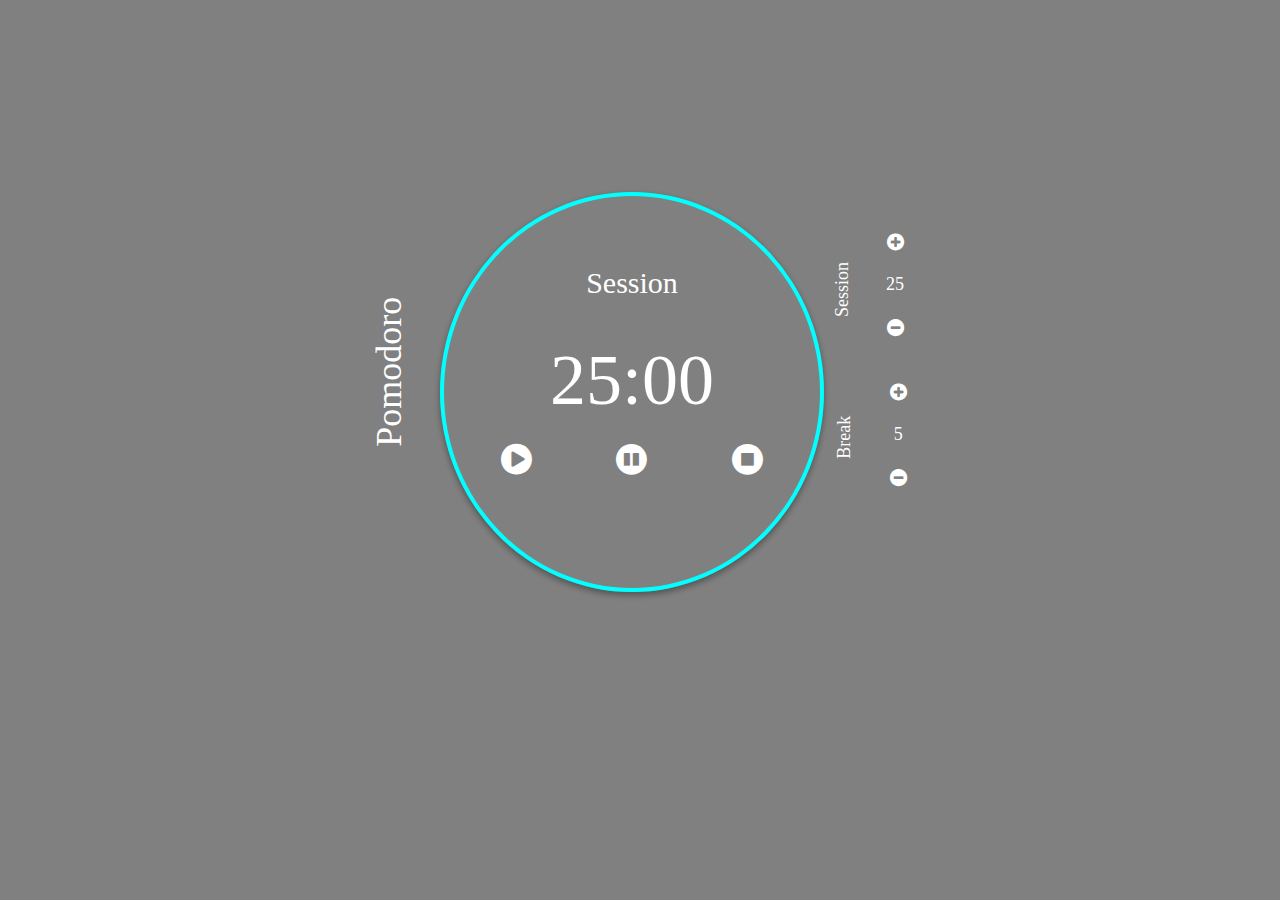
<file: fcc-pomodoro-clock/index.html>
<DOCTYPE>
  <head>
    <meta charset="UTF-8"/>
    <meta name="viewport" content="width=device-width, initial-scale=1.0"/>
    <title>Pomodoro CLock</title>
    <link rel="stylesheet" href="https://maxcdn.bootstrapcdn.com/bootstrap/3.3.7/css/bootstrap.min.css"/>
    <link rel="stylesheet" href="https://maxcdn.bootstrapcdn.com/font-awesome/4.7.0/css/font-awesome.min.css"/>
    <link rel="stylesheet" type="text/css" href="css/main.css"/>
  </head>
  <body>
    <div class="container">
      <div class="row">
        <div class="col-xs-2 h1-wrapper">
          <h1 class="title">Pomodoro</h1>
        </div>
        <div class="col-xs-8 timer-wrapper">
          <div class="row">
            <div class="col-xs-12 progress-circle">
              <div class="row interval-set">
                <div class="col-xs-12">
                  <h3 class="interval">Session</h3>
                </div>
              </div>
              <div class="row time-left">
                <div class="col-xs-12">
                  <h1 class="timer">25:00</h1>
                </div>
              </div>
              <div class="row controls">
                <div class="col-xs-4"><i class="fa fa-play-circle play" aria-hidden="true"></i></div>
                <div class="col-xs-4"><i class="fa fa-pause-circle pause" aria-hidden="true"></i></div>
                <div class="col-xs-4"><i class="fa fa-stop-circle stop" aria-hidden="true"></i></div>
              </div>
            </div>
          </div>
        </div>
        <div class="col-xs-2 settings-wrapper">
          <div class="row session-wrapper">
            <div class="col-xs-1 session">Session</div>
            <div class="col-xs-6 settings"><i class="fa fa-plus-circle increase-session" aria-hidden="true"></i>
              <div class="session-time">25</div><i class="fa fa-minus-circle decrease-session" aria-hidden="true"></i>
            </div>
          </div>
          <div class="row break-wrapper">
            <div class="col-xs-4 break">Break</div>
            <div class="col-xs-6 settings"><i class="fa fa-plus-circle increase-break" aria-hidden="true"></i>
              <div class="break-time">5</div><i class="fa fa-minus-circle decrease-break" aria-hidden="true"></i>
            </div>
          </div>
        </div>
      </div>
      <script src="https://cdnjs.cloudflare.com/ajax/libs/jquery/3.2.1/jquery.min.js"></script>
      <script src="https://maxcdn.bootstrapcdn.com/bootstrap/3.3.7/js/bootstrap.min.js" integrity="sha384-Tc5IQib027qvyjSMfHjOMaLkfuWVxZxUPnCJA7l2mCWNIpG9mGCD8wGNIcPD7Txa" crossorigin="anonymous"></script>
      <script src="scripts/main.js"></script>
    </div>
  </body>
</DOCTYPE>
</file>
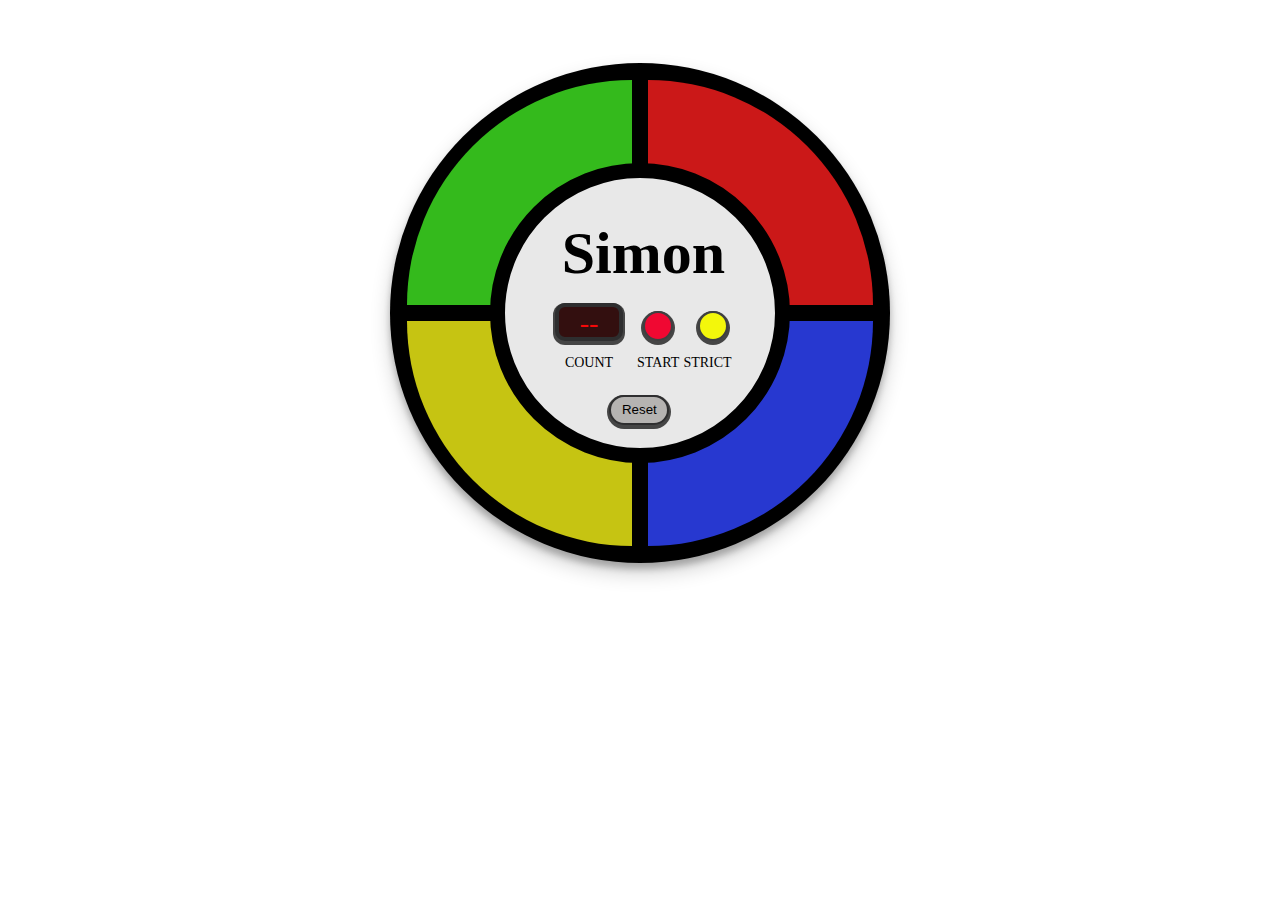
<file: fcc-simon-game/index.html>
<DOCTYPE>
  <head>
    <meta charset="UTF-8"/>
    <meta name="viewport" content="width=device-width, initial-scale=1.0"/>
    <link rel="stylesheet" type="text/css" href="css/main.css"/>
    <title>Simon Game</title>
  </head>
  <body>
    <div class="container">
      <div class="green normal-green"></div>
      <div class="red normal-red"></div>
      <div class="yellow normal-yellow"></div>
      <div class="blue normal-blue"></div>
      <div class="controls">
        <h1>Simon</h1>
        <ul>
          <li>
            <p id="count">--</p>
            <p>COUNT</p>
          </li>
          <li>
            <button class="control start"></button>
            <p>START</p>
          </li>
          <li>
            <button class="control strict"></button>
            <p>STRICT</p>
          </li>
          <button id="reset">Reset</button>
        </ul>
      </div>
    </div>
    <script src="scripts/jquery-3.2.1.min.js"></script>
    <script src="scripts/main.js"></script>
  </body>
</DOCTYPE>
</file>
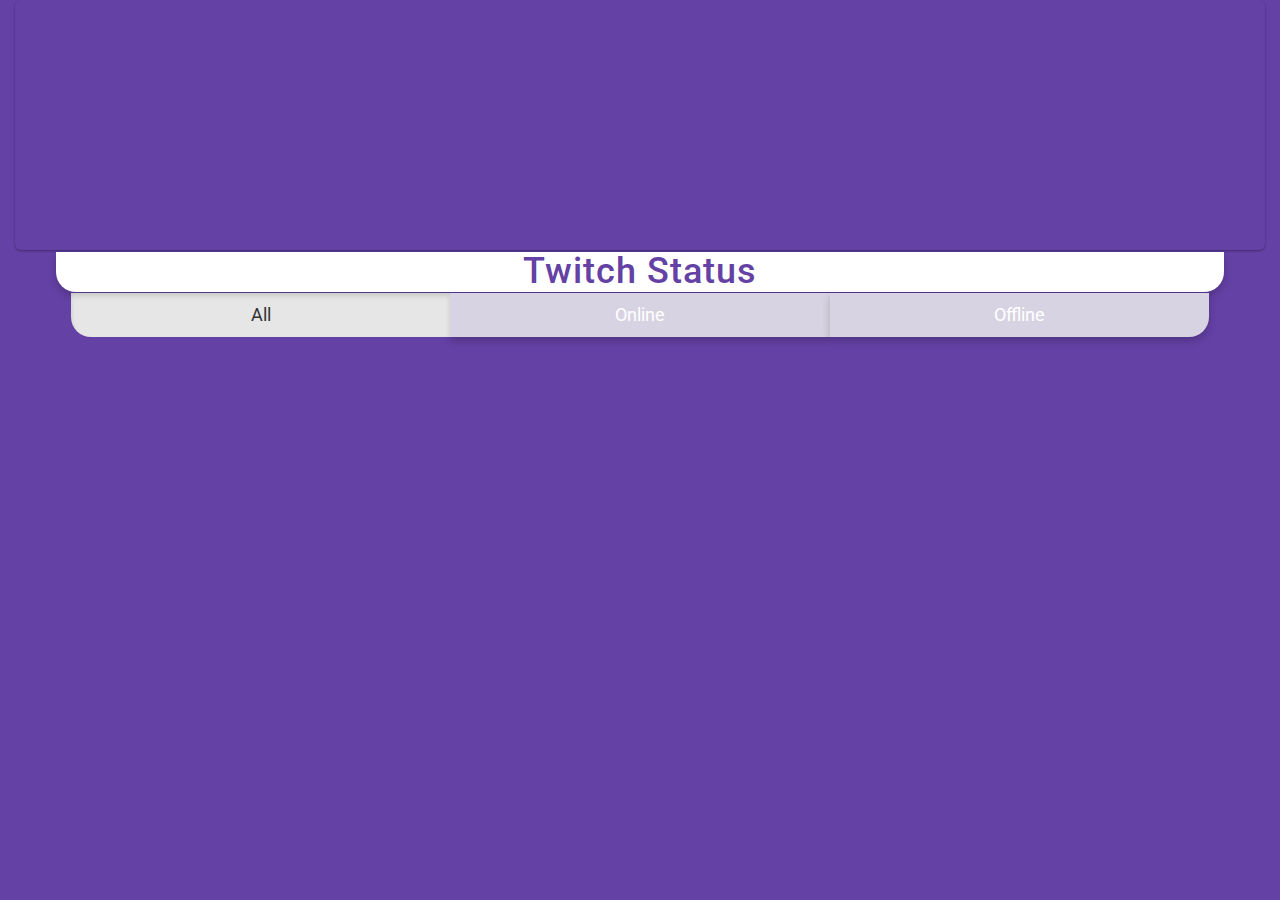
<file: fcc-twitch-json-project/index.html>
<!DOCTYPE html>
<html>

<head>
  <meta charset="utf-8">
  <meta name="viewport" content="width=device-width, initial-scale=1.0">
  <title>Twitch Viewer</title>
  <link href="https://fonts.googleapis.com/css?family=Roboto:400,700" rel="stylesheet">
  <link href="https://maxcdn.bootstrapcdn.com/bootstrap/3.3.7/css/bootstrap.min.css" rel="stylesheet" integrity="sha384-BVYiiSIFeK1dGmJRAkycuHAHRg32OmUcww7on3RYdg4Va+PmSTsz/K68vbdEjh4u" crossorigin="anonymous">
  <link rel="stylesheet" href="css/main.css">
</head>

<body>
  <div class="container-fluid">
    <div class="jumbotron text-center"></div>
  </div>
  </div>
  <div class="container">
    <div class="row text-center">
      <h1>Twitch Status</h1>
    </div>
    <div id="btns" class="btn-group btn-group-justified" role="group">
      <div class="btn-group" role="group">
        <button id="all" class="btn btn-default btn-lg active">All</button>
      </div>
      <div class="btn-group" role="group">
        <button id="online" class="btn btn-default btn-lg">Online</button>
      </div>
      <div class="btn-group" role="group">
        <button id="offline" class="btn btn-default btn-lg">Offline</button>
      </div>
    </div>
  </div>
  <div class="container streams">
    <div class="row streams-row"></div>
  </div>

  <script src="https://code.jquery.com/jquery-3.2.1.min.js" integrity="sha256-hwg4gsxgFZhOsEEamdOYGBf13FyQuiTwlAQgxVSNgt4=" crossorigin="anonymous"></script>
  <script src="https://maxcdn.bootstrapcdn.com/bootstrap/3.3.7/js/bootstrap.min.js" integrity="sha384-Tc5IQib027qvyjSMfHjOMaLkfuWVxZxUPnCJA7l2mCWNIpG9mGCD8wGNIcPD7Txa" crossorigin="anonymous"></script>
  <script src="scripts/main.js"></script>
</body>

</html>
</file>
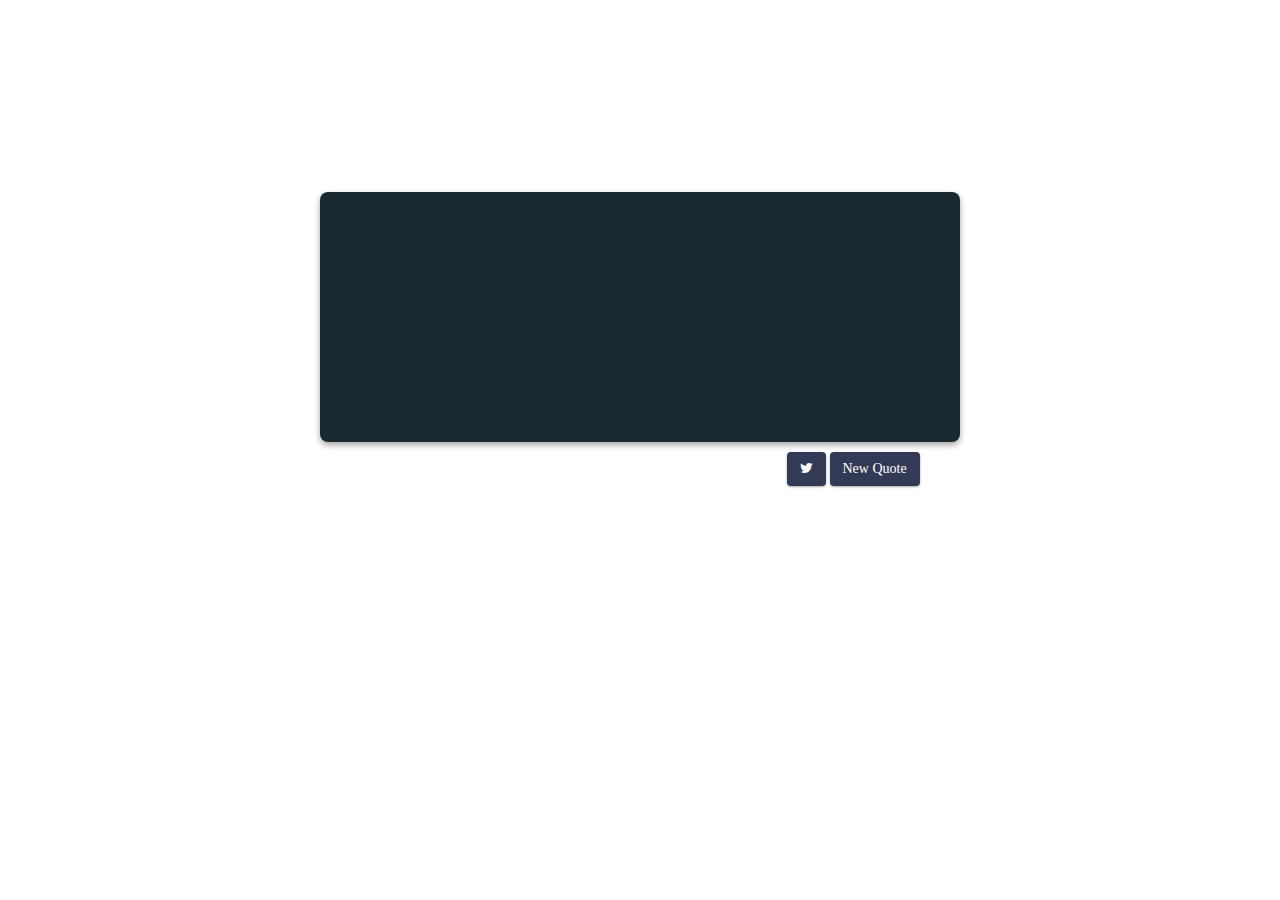
<file: random-quote-generator/index.html>
<!DOCTYPE html>
<html>

<head>
  <meta charset="utf-8">
  <title>Random Quote Generator</title>
  <link rel="stylesheet" href="css/main.css" type="text/css">
  <link href="https://maxcdn.bootstrapcdn.com/bootstrap/3.3.7/css/bootstrap.min.css" rel="stylesheet" integrity="sha384-BVYiiSIFeK1dGmJRAkycuHAHRg32OmUcww7on3RYdg4Va+PmSTsz/K68vbdEjh4u" crossorigin="anonymous">
  <link href="https://maxcdn.bootstrapcdn.com/font-awesome/4.7.0/css/font-awesome.min.css" rel="stylesheet" integrity="sha384-wvfXpqpZZVQGK6TAh5PVlGOfQNHSoD2xbE+QkPxCAFlNEevoEH3Sl0sibVcOQVnN" crossorigin="anonymous">
</head>

<body>
  <div class="container-fluid">
    <div class="row">
      <div class="col-xs-12 col-lg-offset-3 col-lg-6 quote">
        <h3 id="message"></h3>
        <h4 id="author" class="text-right"></h4>
      </div>
      <div class="col-xs-4 col-xs-offset-6 text-center">
        <a href="https://twitter.com/home?status=" class="btn btn-twitter" data-url="#" data-title="Random Quote Generator" data-platform="Twitter" data-ev-loc="header-nav" data-ev-name="share" data-ev-val="twitter" target="blank">
          <i class="fa fa-twitter"></i>
        </a>
        <button id="button" class="btn" type="button" name="generator">New Quote</button>
      </div>
    </div>
  </div>
    <script src="https://cdnjs.cloudflare.com/ajax/libs/jquery/3.2.1/jquery.min.js"></script>
    <script src="https://maxcdn.bootstrapcdn.com/bootstrap/3.3.7/js/bootstrap.min.js" integrity="sha384-Tc5IQib027qvyjSMfHjOMaLkfuWVxZxUPnCJA7l2mCWNIpG9mGCD8wGNIcPD7Txa" crossorigin="anonymous"></script>
    <script src="scripts/script.js"></script>
</body>

</html>
</file>
<file: fcc-pomodoro-clock/css/main.css>
body {
  background: #808080;
  font-family: Garamond;
  color: #fff;
  text-align: center;
  -webkit-box-sizing: border-box;
  box-sizing: border-box; }

.container {
  margin: 15% auto;
  height: 400px;
  max-width: 600px; }

.h1-wrapper {
  height: 400px; }

.timer-wrapper {
  height: 400px; }

.settings-wrapper {
  height: 400px; }

.title {
  -ms-transform: rotate(-90deg);
  -webkit-transform: rotate(-90deg);
  transform: rotate(-90deg); }

.title {
  font-size: 36px;
  margin-top: 200px; }

.progress-circle {
  background-position: bottom;
  border: 4px solid #00ffff;
  border-radius: 100%;
  height: 100%;
  width: 96%;
  -webkit-box-shadow: 0 3px 6px rgba(0, 0, 0, 0.16), 0 3px 6px rgba(0, 0, 0, 0.23);
  box-shadow: 0 3px 6px rgba(0, 0, 0, 0.16), 0 3px 6px rgba(0, 0, 0, 0.23); }

.interval-set {
  height: 75px;
  margin: 50px 0 auto; }

.time-left {
  height: 100px;
  margin: 0px auto; }

.controls {
  height: 50px;
  font-size: 36px;
  margin: 20 auto;
  text-align: left top 0; }

.interval {
  font-size: 30px; }

.timer {
  font-size: 72px; }

.session, .break {
  font-size: 18px;
  height: 50px;
  margin-top: 100px;
  -webkit-transform: rotate(-90deg);
  -ms-transform: rotate(-90deg);
  tansform: rotate(-90deg);
  -webkit-transform-origin: center;
  -ms-transform-origin: center;
  transform-origin: center; }

.break {
  margin-top: 90px; }

.break-time, .session-time {
  font-size: 18px;
  margin: 20px auto; }

.fa-plus-circle, .fa-minus-circle {
  font-size: 20px; }

.fa-plus-circle {
  margin-top: 40px; }

.fa {
  border-radius: 100%; }

.fa:hover {
  color: #00ffff;
  -webkit-box-shadow: 0 3px 6px rgba(0, 0, 0, 0.16), 0 3px 6px rgba(0, 0, 0, 0.23);
  box-shadow: 0 3px 6px rgba(0, 0, 0, 0.16), 0 3px 6px rgba(0, 0, 0, 0.23); }
</file>
<file: fcc-simon-game/css/main.css>
.container {
  margin: 5% auto;
  background: #000;
  position: relative;
  height: 500px;
  width: 500px;
  border-radius: 50%;
  -webkit-box-shadow: 0 10px 20px rgba(0, 0, 0, 0.19), 0 6px 6px rgba(0, 0, 0, 0.23);
  box-shadow: 0 10px 20px rgba(0, 0, 0, 0.19), 0 6px 6px rgba(0, 0, 0, 0.23);
  z-index: 1; }

.green {
  position: absolute;
  top: 17px;
  left: 17px;
  height: 225px;
  width: 225px;
  border-radius: 100% 0 0 0;
  z-index: 5; }

.red {
  position: absolute;
  top: 17px;
  right: 17px;
  height: 225px;
  width: 225px;
  border-radius: 0 100% 0 0;
  z-index: 5; }

.yellow {
  position: absolute;
  bottom: 17px;
  left: 17px;
  height: 225px;
  width: 225px;
  border-radius: 0 0 0 100%;
  z-index: 5; }

.blue {
  position: absolute;
  bottom: 17px;
  right: 17px;
  height: 225px;
  width: 225px;
  border-radius: 0 0 100% 0;
  z-index: 5; }

.controls {
  background: #e8e8e8;
  -webkit-box-sizing: border-box;
  box-sizing: border-box;
  border: 15px solid #000;
  border-radius: 100%;
  height: 300px;
  width: 300px;
  position: absolute;
  top: 20%;
  left: 20%;
  z-index: 10; }

h1 {
  margin: 15% 25% 0 21%;
  font-size: 60px;
  font-weight: bold; }

ul {
  list-style: none;
  margin: 0 0; }

li {
  font-size: 14px;
  display: inline-block;
  margin-top: 10px;
  text-align: center; }

.control {
  height: 30px;
  width: 30px;
  border-radius: 100%;
  border: 2px solid #3f4041; }

#count {
  height: 30px;
  width: 60px;
  margin: 5px 10px 0 10px;
  color: #f60909;
  text-align: center;
  font-size: 28px;
  background: #330f0f;
  border: 4px solid #2e2e2f;
  border-radius: 10px;
  -webkit-box-shadow: 0 2px 0 2px rgba(0, 0, 0, 0.7);
  box-shadow: 0 2px 0 2px rgba(0, 0, 0, 0.7); }

.start {
  background: #f00832;
  -webkit-box-shadow: 0 2px 0 2px rgba(0, 0, 0, 0.7);
  box-shadow: 0 2px 0 2px rgba(0, 0, 0, 0.7); }
  .start:focus, .start:active {
    outline: none; }

.strict {
  background: #f3f70b;
  margin-left: 10px;
  -webkit-box-shadow: 0 2px 0 2px rgba(0, 0, 0, 0.7);
  box-shadow: 0 2px 0 2px rgba(0, 0, 0, 0.7); }
  .strict:focus, .strict:active {
    outline: none; }

#reset {
  margin-left: 28%;
  margin-top: 10px;
  width: 60px;
  height: 30px;
  background-color: #b5b3b1;
  color: black;
  border-radius: 20px;
  border: 2px solid #2e2e2f;
  -webkit-box-shadow: 0 2px 0 2px rgba(0, 0, 0, 0.7);
  box-shadow: 0 2px 0 2px rgba(0, 0, 0, 0.7); }
  #reset:focus, #reset:active {
    outline: none; }

.highlight-green {
  background: #41f664; }

.normal-green {
  background: #34ba1c; }

.highlight-red {
  background: #f73c36; }

.normal-red {
  background: #cb1818; }

.highlight-yellow {
  background: #fbf21f; }

.normal-yellow {
  background: #c6c412; }

.highlight-blue {
  background: #5158f9; }

.normal-blue {
  background: #2738d0; }
</file>
<file: fcc-twitch-json-project/css/main.css>
body {
  background: #6441a5;
  font-family: "Roboto", sans-serif;
  letter-spacing: 1px;
}

.hidden {
  display: none;
}

.row h1 {
  background: #fff;
  border-radius: 0 0 20px 20px;
  box-shadow: 0 4px 8px 0 rgba(0,0,0,0.2);
  color: #6441a5;
  margin-bottom: 0;
  margin-top: 0;
}

.jumbotron {
  background: url("http://cdn.wallpapersafari.com/61/23/4FmKhe.png");
  background-repeat: no-repeat;
  background-size: cover;
  box-shadow: 0 1px 3px rgba(0,0,0,0.12), 0 1px 2px rgba(0,0,0,0.24);
  height: 250px;
  margin-bottom: 0;
}

.active {
  background: #fff;
  border: none;
  outline: none;
}

.btn-group {
  margin-bottom: 10px;
  margin-top: 1px;
}

.btn.active.focus, .btn.active:focus, .btn.focus, .btn:active.focus, .btn:active:focus, .btn:focus {
    outline: none;
}

.btn {
  background: #d8d3e2;
  border: none;
  box-shadow: 0 4px 8px 0 rgba(0,0,0,0.2);
  color: #fff;
  width: 33%;
}

.btn:hover {
  color: #fff;
}

#all {
  border-radius: 0 0 0 20px;
}

#offline {
  border-radius: 0 0 20px 0;
}

.streams-row {
  margin: 10px 0;
}

.img-responsive {
  border-radius: 5px 5px 0 0;
  height: 100%;
  max-height: 130px;
  max-width: 232px;
  width: 100%;
}

.card {
  /* Add shadows to create the "card" effect */
  border-radius: 5px;
  box-shadow: 0 4px 8px 0 rgba(0,0,0,0.2);
  box-sizing: border-box;
  height: 100%;
  min-height: 290px;
  margin-top: 7px;
  transition: 0.3s;
}

/* On mouse-over, add a deeper shadow */
.card:hover {
  box-shadow: 0 8px 16px 0 rgba(0,0,0,0.2);
}

/* Add some padding inside the card container */
.container {
  padding: 2px 16px;
}

a:link, a:visited, a:hover, a:active {
  text-decoration: none;
}

h4 {
  color: #6441a5;
  font-weight: 700;
}
</file>
<file: random-quote-generator/css/main.css>
/*page styling*/
html body {
  font-family: Georgia, Times, "Times New Roman", serif;
}

.container {
  width: 600px;
}

/*quotes*/
h3 {
  margin-top: 20px;
  text-align: left;
}

.quote {
  background: #1a2930;
  border-radius: 8px;
  box-shadow: 0 3px 6px rgba(0,0,0,0.16), 0 3px 6px rgba(0,0,0,0.23);
  color: #fff;
  height: 250px;
  margin-bottom: 0;
  margin-top: 15%;
}

#message {
  border-left: 3px solid #f7ce3e;
  padding-left: 10px;
}

#author {
  margin: 0;
  text-align:right;
}

/*button and twitter*/
.container .foot {
  margin-top: 10px;
}

.btn {
  background: #333a56;
  border: none;
  color: #c5c1c0;
  box-shadow: 0 1px 3px rgba(0,0,0,0.12), 0 1px 2px rgba(0,0,0,0.24);
  color: #fff;
  margin-top: 10px;
}

.btn:hover, .btn:focus {
  background: #f7ce3e;
  color: #0a1612;
  outline: none !important;
}

.btn-twitter .fa-twitter-square {
  box-shadow: 0 1px 3px rgba(0,0,0,0.12), 0 1px 2px rgba(0,0,0,0.24);
  font-size: 32px;
}
</file>
